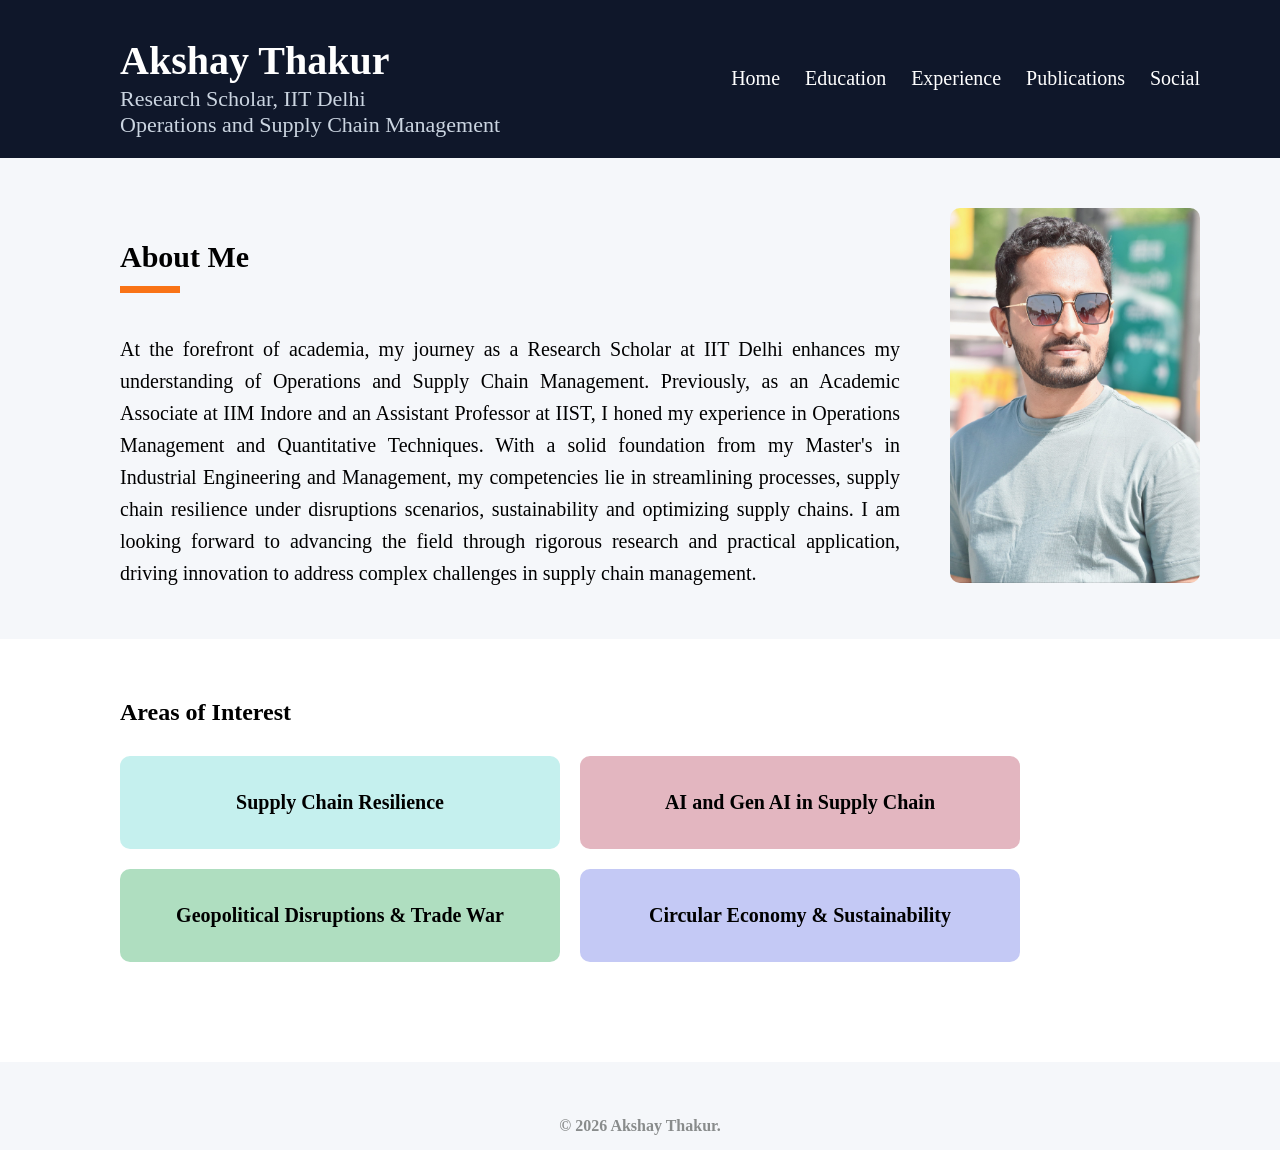
<file: index.html>
<!DOCTYPE html>
<html lang="en">
<head>
    <meta charset="UTF-8">
    <title>Akshay Thakur</title>
    <link rel="stylesheet" href="style.css">
</head>
<body>

<header>
    <div class="header-left">
        <h1>Akshay Thakur</h1>
        <p class="designation">
            Research Scholar, IIT Delhi <br>
            Operations and Supply Chain Management 
        </p>
    </div>

    <nav>
        <ul class="nav-links">
            <li><a href="index.html">Home</a></li>
            <li><a href="education.html">Education</a></li>
            <li><a href="experience.html">Experience</a></li>
            <li><a href="publications.html">Publications</a></li>
            <li><a href="social.html">Social</a></li>
        </ul>
    </nav>
</header>

<section class="content">
    <div class="text">
        <h2 class="section-title">About Me</h2>
        <p>
At the forefront of academia, my journey as a Research Scholar at IIT Delhi enhances my understanding of Operations and Supply Chain Management. Previously, as an Academic Associate at IIM Indore and an Assistant Professor at IIST, I honed my experience in Operations Management and Quantitative Techniques. With a solid foundation from my Master's in Industrial Engineering and Management, my competencies lie in streamlining processes, supply chain resilience under disruptions scenarios, sustainability and optimizing supply chains. I am looking forward to advancing the field through rigorous research and practical application, driving innovation to address complex challenges in supply chain management.
        </p>
    </div>

    <div class="image">
        <img src="photo.jpeg" alt="Profile Photo">
    </div>
    
</section>
    <!-- NEW SECTION: AREAS OF INTEREST -->
<section class="interest-section">
    <div class="interest-wrapper">
        <h2>Areas of Interest</h2>

        <div class="interest-container">
            <div class="interest-box area1">Supply Chain Resilience</div>
            <div class="interest-box area2">AI and Gen AI in Supply Chain</div>
            <div class="interest-box area3">Geopolitical Disruptions & Trade War</div>
            <div class="interest-box area4">Circular Economy & Sustainability</div>
        </div>
    </div>
</section>
<meta name="viewport" content="width=1200">
    <script src="script.js"></script>
    <footer class="footer">
    <p>© 2026 Akshay Thakur.</p>
</footer>
</body>
</html>
</file>
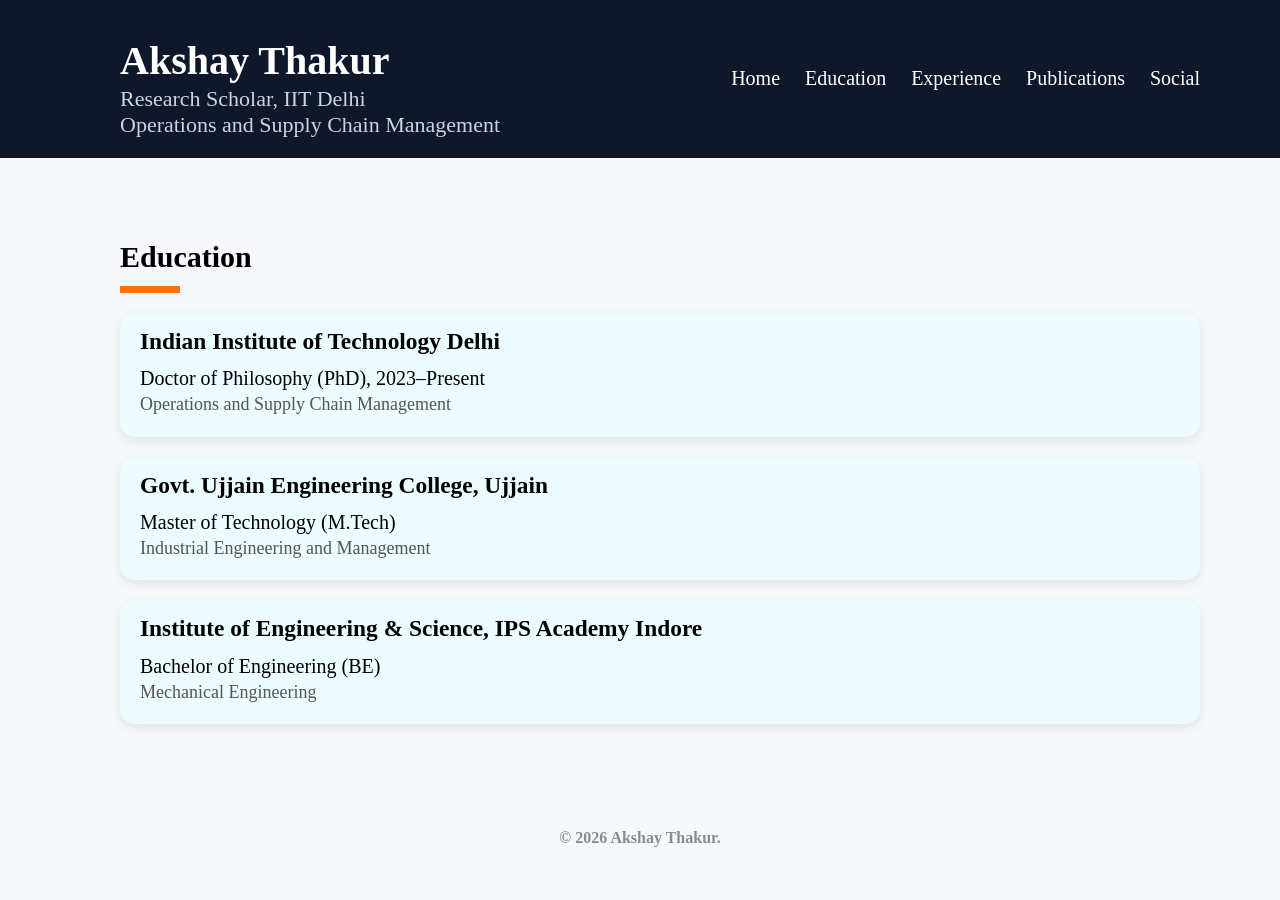
<file: education.html>
<!DOCTYPE html>
<html lang="en">
<head>
    <meta charset="UTF-8">
    <title>Education</title>
    <link rel="stylesheet" href="style.css">
</head>
<body>

<header>
    <div class="header-left">
        <h1>Akshay Thakur</h1>
        <p class="designation">
            Research Scholar, IIT Delhi <br>
            Operations and Supply Chain Management 
        </p>
    </div>

    <nav>
        <ul class="nav-links">
            <li><a href="index.html">Home</a></li>
            <li><a href="education.html">Education</a></li>
            <li><a href="experience.html">Experience</a></li>
            <li><a href="publications.html">Publications</a></li>
            <li><a href="social.html">Social</a></li>
        </ul>
    </nav>
</header>

<section class="content education-section">
    <div class="text">

        <h2 class="section-title">Education</h2>

        <div class="education-container">

            <div class="edu-box">
                <h3>Indian Institute of Technology Delhi</h3>
                <p class="degree">Doctor of Philosophy (PhD), 2023–Present</p>
                <p class="field">Operations and Supply Chain Management</p>
            </div>

            <div class="edu-box">
                <h3>Govt. Ujjain Engineering College, Ujjain</h3>
                <p class="degree">Master of Technology (M.Tech)</p>
                <p class="field">Industrial Engineering and Management</p>
            </div>

            <div class="edu-box">
                <h3>Institute of Engineering & Science, IPS Academy Indore</h3>
                <p class="degree">Bachelor of Engineering (BE)</p>
                <p class="field">Mechanical Engineering</p>
            </div>

        </div>

    </div>
</section>
  <footer class="footer">
    <p>© 2026 Akshay Thakur.</p>
</footer>
</body>
</html>
<meta name="viewport" content="width=1200">
</file>
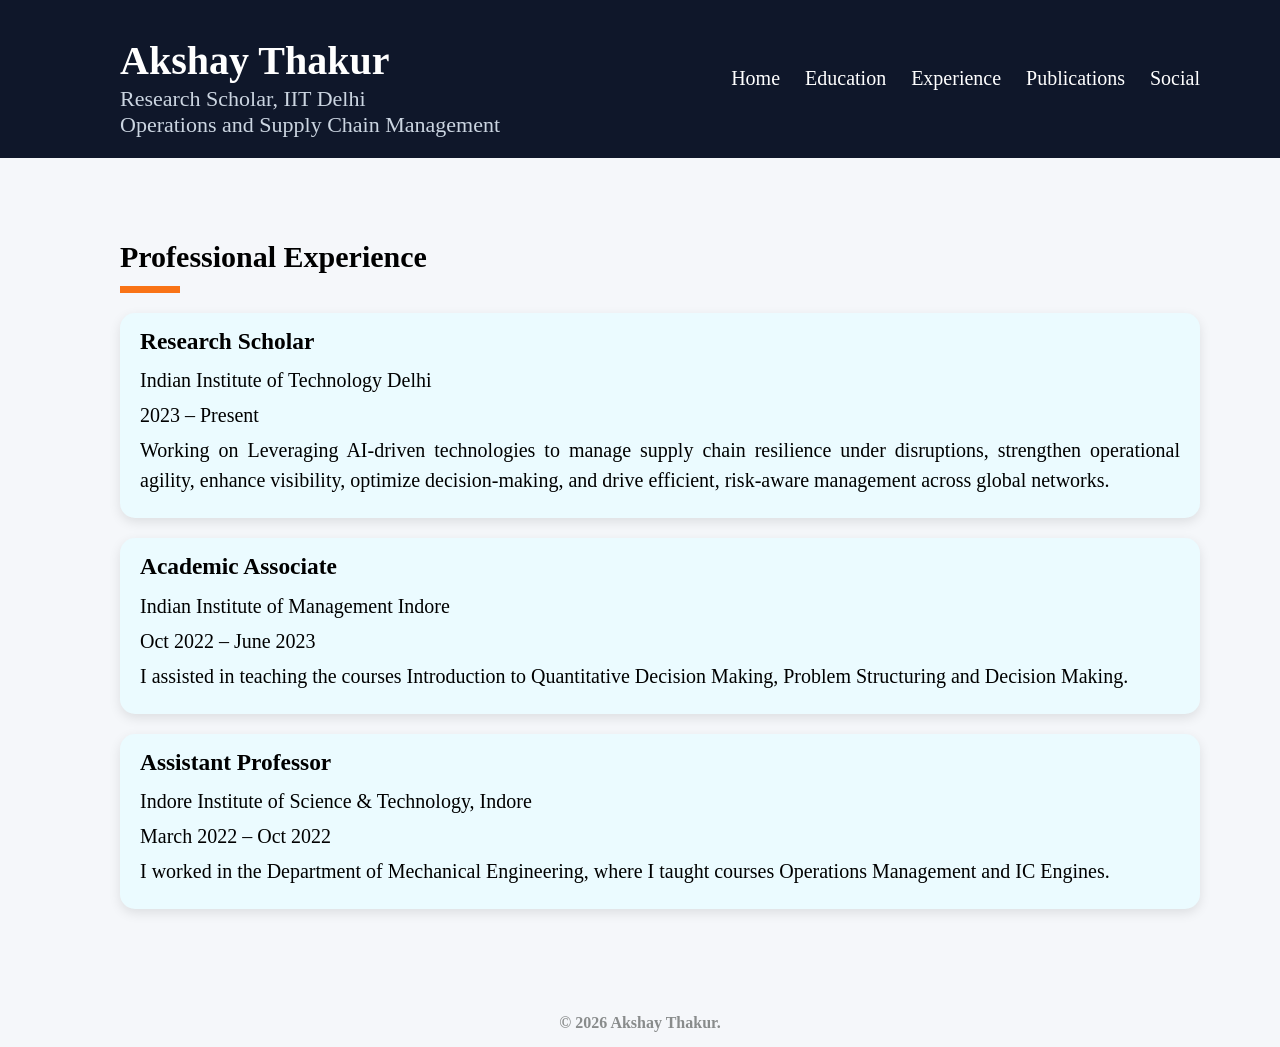
<file: experience.html>
<!DOCTYPE html>
<html lang="en">
<head>
    <meta charset="UTF-8">
    <title>Experience</title>
    <link rel="stylesheet" href="style.css">
</head>
<body>

<header>
    <div class="header-left">
        <h1>Akshay Thakur</h1>
        <p class="designation">
            Research Scholar, IIT Delhi <br>
            Operations and Supply Chain Management 
        </p>
    </div>

    <nav>
        <ul class="nav-links">
            <li><a href="index.html">Home</a></li>
            <li><a href="education.html">Education</a></li>
            <li><a href="experience.html">Experience</a></li>
            <li><a href="publications.html">Publications</a></li>
            <li><a href="social.html">Social</a></li>
        </ul>
    </nav>
</header>

<section class="content experience-section">
    <div class="text">
<h2 class="section-title">Professional Experience</h2>
        <div class="experience-container">

            <div class="exp-box">
                <h3>Research Scholar</h3>
                <p class="org">Indian Institute of Technology Delhi</p>
                <p class="duration">2023 – Present</p>
                <p>Working on Leveraging AI-driven technologies to manage supply chain resilience under disruptions, strengthen operational agility, enhance visibility, optimize decision-making, and drive efficient, risk-aware management across global networks.</p>
            </div>

            <div class="exp-box">
                <h3>Academic Associate</h3>
                <p class="org">Indian Institute of Management Indore</p>
                <p class="duration">Oct 2022 – June 2023</p>
                <p>I assisted in teaching the courses Introduction to Quantitative Decision Making, Problem Structuring and Decision Making.</p>
            </div>

            <div class="exp-box">
                <h3>Assistant Professor</h3>
                <p class="org">Indore Institute of Science & Technology, Indore</p>
                <p class="duration">March 2022 – Oct 2022</p>
                <p>I worked in the Department of Mechanical Engineering, where I taught courses Operations Management and IC Engines.</p>
            </div>

        </div>
    </div>
</section>
  <footer class="footer">
    <p>© 2026 Akshay Thakur.</p>
</footer>

</body>
</html>
<meta name="viewport" content="width=1200">
</file>
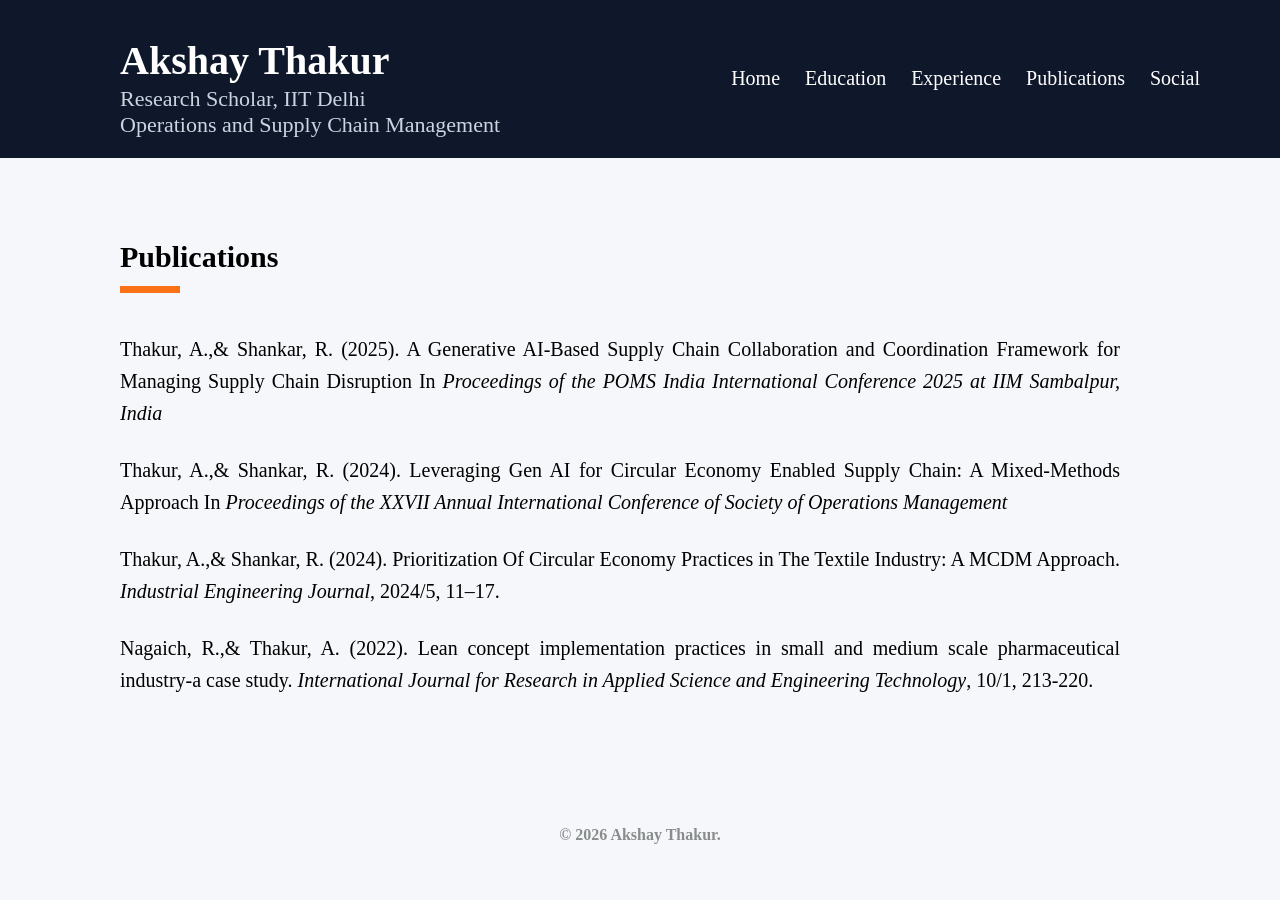
<file: publications.html>
<!DOCTYPE html>
<html lang="en">
<head>
    <meta charset="UTF-8">
    <title>Publications</title>
    <link rel="stylesheet" href="style.css">
</head>
<body>

<header>
    <div class="header-left">
        <h1>Akshay Thakur</h1>
        <p class="designation">
            Research Scholar, IIT Delhi <br>
            Operations and Supply Chain Management 
        </p>
    </div>

    <nav>
        <ul class="nav-links">
            <li><a href="index.html">Home</a></li>
            <li><a href="education.html">Education</a></li>
            <li><a href="experience.html">Experience</a></li>
            <li><a href="publications.html">Publications</a></li>
            <li><a href="social.html">Social</a></li>
        </ul>
    </nav>
</header>
<section class="content publication-page">
    <div class="text">
        <h2 class="section-title">Publications</h2>
     
            <div class="card">
            <p>
                 Thakur, A.,& Shankar, R. (2025). 
                 A Generative AI-Based Supply Chain Collaboration and Coordination Framework for Managing Supply Chain Disruption
                In <em>Proceedings of the POMS India International Conference 2025 at IIM Sambalpur, India</em>
                <a href="#" target="_blank"></a>
            </p>
        </div>
       
    <div class="card">
            <p>
                 Thakur, A.,& Shankar, R. (2024). 
                Leveraging Gen AI for Circular Economy Enabled Supply Chain: A Mixed-Methods Approach
                In <em>Proceedings of the XXVII Annual International Conference of Society of Operations Management</em>
                <a href="#" target="_blank"></a>
            </p>
        </div>
        
        <div class="card">
            <p>
                Thakur, A.,& Shankar, R. (2024). 
                Prioritization Of Circular Economy Practices in The Textile Industry: A MCDM Approach. 
                <em>Industrial Engineering Journal</em>, 2024/5, 11–17. 
                <a href="#" target="_blank"></a>
            </p>
        </div>

        <div class="card">
            <p> 
                Nagaich, R.,& Thakur, A. (2022).
                Lean concept implementation practices in small and medium scale pharmaceutical industry-a case study.
                <em>International Journal for Research in Applied Science and Engineering Technology</em>, 10/1, 213-220.
                <a href="#" target="_blank"></a>
            </p>
        </div>

    </div>
</section>
<footer class="footer">
    <p>© 2026 Akshay Thakur.</p>
</footer>
</body>
</html>
<meta name="viewport" content="width=1200">
</file>
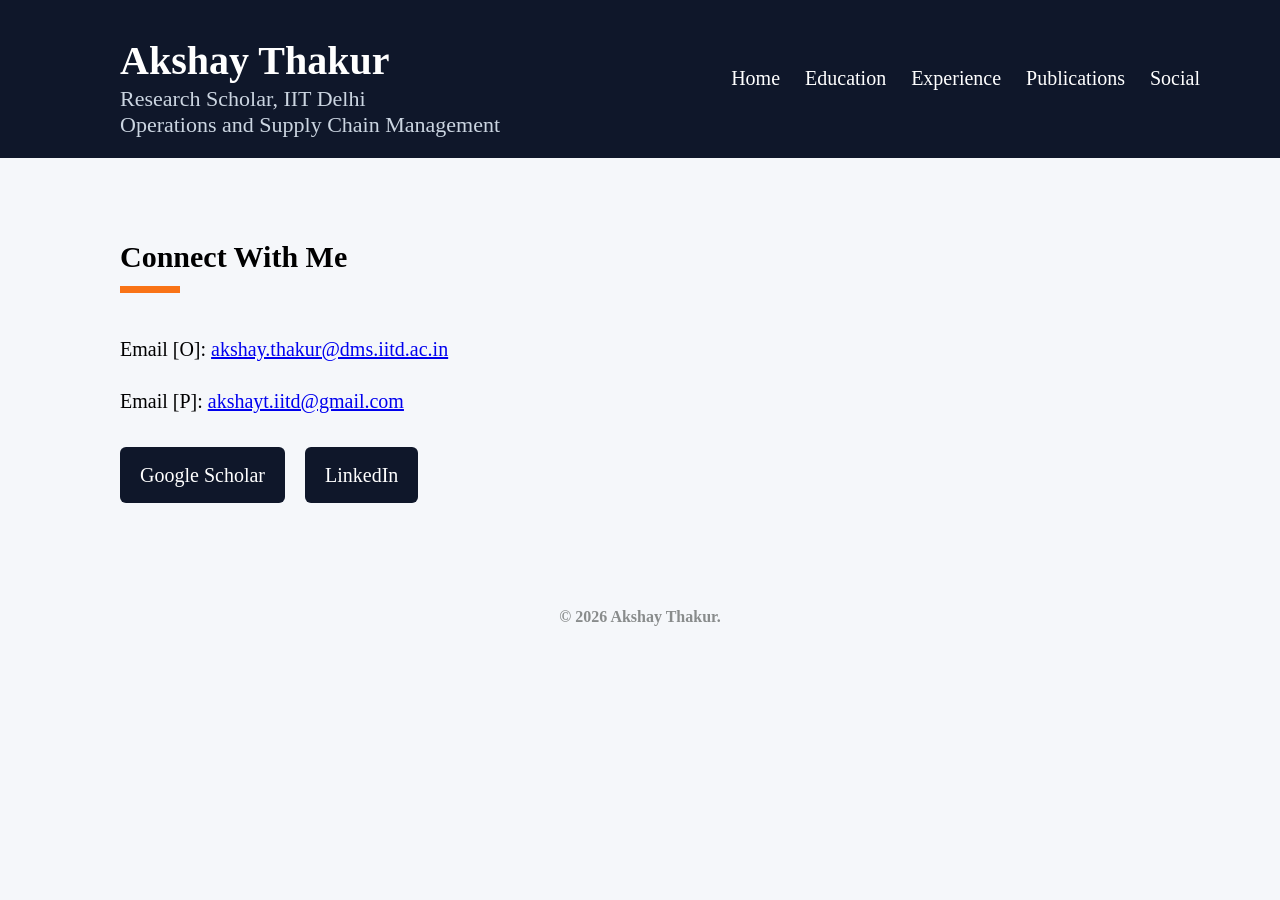
<file: social.html>
<!DOCTYPE html>
<html lang="en">
<head>
    <meta charset="UTF-8">
    <title>Social</title>
    <link rel="stylesheet" href="style.css">
</head>
<body>

<header>
    <div class="header-left">
        <h1>Akshay Thakur</h1>
        <p class="designation">
        Research Scholar, IIT Delhi <br>
        Operations and Supply Chain Management
</p>
    </div>

    <nav>
        <ul class="nav-links">
            <li><a href="index.html">Home</a></li>
            <li><a href="education.html">Education</a></li>
            <li><a href="experience.html">Experience</a></li>
            <li><a href="publications.html">Publications</a></li>
            <li><a href="social.html">Social</a></li>
        </ul>
    </nav>
</header>
<section class="content">
    <div class="text">
        <h2 class="section-title">Connect With Me</h2>
  
        
  <p class="email-text">
    Email [O]: <a href="mailto:akshay.thakur@dms.iitd.ac.in">akshay.thakur@dms.iitd.ac.in</a>
</p>
        
    <p class="email-text">
    Email [P]: <a href="mailto:akshayt.iitd@gmail.com">akshayt.iitd@gmail.com</a>
</p>
        <div class="social-links">
            <a href="https://scholar.google.com/citations?user=JNElmn0AAAAJ&hl=en/" target="_blank" class="social-btn">Google Scholar</a>
            <a href="https://www.linkedin.com/in/akshay008" target="_blank" class="social-btn">LinkedIn</a>
        </div>
   
</section>
<footer class="footer">
    <p>© 2026 Akshay Thakur.</p>
</footer>
</body>
</html>
<meta name="viewport" content="width=1200">
</file>
<file: style.css>
body {
    margin: 0;
    font-family: 'Garamond', Garamond;
    background-color: #f5f7fa;
}

/* HEADER */
header {
    display: flex;
    justify-content: space-between;
    align-items: center;
    padding: 10px 80px;
    background-color: #0f172a;
    color: white;
}

.header-left h1 {
    margin-top: 5;
    margin-left: 40px; 
    font-size: 40px;
}

.designation {
    font-size: 22px;
    margin-left: 40px;
    margin-bottom: 10px; 
    color: #cbd5e1;
}

.header-left h1 {
    margin-bottom: 2px;  
}

.designation {
    margin-top: 0;        
}
/* NAVIGATION */
.nav-links {
    list-style: none;
    display: flex;
    gap: 25px;
}

.nav-links a {
    text-decoration: none;
    color: white;
    font-size: 20px;
    position: relative;
    transition: 0.3s;
}

/* Hover animation */
.nav-links a::after {
    content: '';
    width: 0;
    height: 2px;
    background: #38bdf8;
    position: absolute;
    left: 0;
    bottom: -5px;
    transition: 0.3s;
}

.nav-links a:hover::after {
    width: 100%;
}

/* CONTENT AREA */
.content {
    display: flex;
    justify-content: space-between;
    padding: 50px 80px;
    max-width: 1200px;
    margin: auto;
    margin-left: 40px;
    gap: 50px;
    text-align: justify;
    line-height: 1.6;
    font-size: 20px;
}

/* TEXT */
.text {
    flex: 2;
    animation: fadeIn 1s ease-in;
}

/* IMAGE */
.image img {
    width: 250px;
    border-radius: 10px;
    animation: slideIn 1s ease-in;
}
/* NEW SECTION STYLE */
.interest-section {
    margin-top: -20px; 
    padding: 20px 80px 60px 80px;
    background-color: #ffffff;
    animation: fadeIn 1s ease-in;
}


.interest-wrapper {
    max-width: 900px;
    margin: 40px;
}

/* Grid Layout */
.interest-container {
    display: grid;
    grid-template-columns: repeat(2, 1fr);
    gap: 20px;
    margin-top: 30px;
}

/* Boxes */
.interest-box {
    padding: 35px;
    font-size: 20px;
    border-radius: 10px;
    color: white;
    font-weight: 600;
    text-align: center;
    transition: 0.3s;
    animation: fadeInUp 0.8s ease;
}
/* Colors */
.area1 { background: #c5f0ee; color: black; }
.area2 { background: #e3b6c0; color: black; }
.area3  { background: #afdec0; color: black; }
.area4 { background: #c4c9f5; color: black; }

/* Hover Effect */
.interest-box:hover {
    transform: translateY(-8px);
    box-shadow: 0 10px 25px rgba(0,0,0,0.15);
}

/* Animation */
@keyframes fadeInUp {
    from {
        opacity: 0;
        transform: translateY(30px);
    }
    to {
        opacity: 1;
        transform: translateY(0);
    }
}

/* ANIMATIONS */
@keyframes fadeIn {
    from {opacity: 0; transform: translateY(20px);}
    to {opacity: 1; transform: translateY(0);}
}

@keyframes slideIn {
    from {opacity: 0; transform: translateX(50px);}
    to {opacity: 1; transform: translateX(0);}
}

.email [O]-text {
    margin-top: 10px;
    font-size: 20px;
}

.email [O]-text a {
    color: #0f172a;
    text-decoration: none;
}

.email [O]-text a:hover {
    text-decoration: underline;
}

.email [P]-text {
    margin-top: 20px;
    font-size: 20px;
}

.email [P]-text a {
    color: #0f172a;
    text-decoration: none;
}

.email [P]-text a:hover {
    text-decoration: underline;
}
.social-links {
    margin-top: 30px;
    display: flex;
    justify-content: flex-start;
    gap: 20px;
}

.social-btn {
    padding: 12px 20px;
    background-color: #0f172a;
    color: white;
    text-decoration: none;
    border-radius: 6px;
    transition: 0.3s;
}

.social-btn:hover {
    background-color: #38bdf8;
    transform: translateY(-3px);
}

.card h3 {
    font-size: 18px;
    margin-bottom: 5px;
}

.card:first-child {
    margin-top: 0;
}

.publication-page .card {
    font-size: 20px;
}

.card p {
    text-align: justify;
    line-height: 1.6;
    font-size: 20px;
}

.card em {
    font-style: italic;
}

.card a {
    color: #2563eb;
    text-decoration: none;
}

.card a:hover {
    text-decoration: underline;
}
.publication-page .card p,
.publication-page .card a,
.publication-page .card em,
.publication-page .card strong {
    font-size: inherit;
}
.publication-page .text {
    max-width: 1000px;
}

/* Main line (PhD, PG, UG) */
.main {
    font-weight: 600;
    margin-bottom: 5px;   
    font-size: 22px;
    animation: fadeIn 1s ease-in;
}

/* Sublines (details) */
.sub {
    margin: 2px 0;       
    font-size: 20px;
    animation: fadeIn 1s ease-in;
}


.edu-item {
    margin-bottom: 20px;  
}
.edu-item {
    display: block;   
}


.card {
    margin-bottom: 25px;  
    font-size: 22px;
}


/*  vertical layout */
.experience-container {
    display: flex;
    flex-direction: column;
    gap: 20px;
}

/*  box style */
.exp-box {
    background-color: #ebfbff;
    padding: 15px;
    border-radius: 15px;
    box-shadow: 0 4px 12px rgba(0,0,0,0.1);
    display: block;
}

/* Hover effect */
.exp-box:hover {
    transform: translateY(-5px);
    transition: 0.3s;
}

.exp-box p {
    margin: 2px 0;      /*  reduces vertical gap */
    line-height: 1.5;   /* tighter text spacing */
}

.org {
    margin-bottom: 2px;
}

.duration {
    margin-bottom: 2px;
}
.exp-box {
    padding: 10px 20px 18px 20px;
}

.exp-box h3 {
    margin-top: 0;
    margin-bottom: 5px;

}

.exp-box p {
    margin: 2px 0;
    margin-bottom: 5px;
    font-size: 20px;
    text-align: justify;   /* Justifies text inside the experience box paragraphs */
    -webkit-text-size-adjust: 100%;   /* stops auto zoom on mobile */
    text-size-adjust: 100%;
}

.section-title {
    position: relative;
    display: inline-block;
    margin-bottom: 20px;
}

/* Orange underline */
.section-title::after {
    content: "";
    display: block;
    width: 60px;        /* length of line */
    height: 7px;        /* thin line (half thick) */
    background-color: #f97316;
    margin-top: 5px;
}
/* Container (vertical layout) */
.education-container {
    display: flex;
    flex-direction: column;
    gap: 20px;
}

/* Box styling */
.edu-box {
    background: #ebfbff;
    padding: 10px 20px 18px 20px;   /* reduced top height */
    border-radius: 15px;
    box-shadow: 0 4px 12px rgba(0,0,0,0.08);
    transition: 0.3s;
}

/* Hover */
.edu-box:hover {
    transform: translateY(-5px);
    box-shadow: 0 10px 25px rgba(0,0,0,0.15);
}

/* Heading spacing */
.edu-box h3 {
    margin-top: 0;
    margin-bottom: 5px;
}

/* Subline spacing (tight) */
.edu-box p {
    margin: 2px 0;
    line-height: 1.3;
    font-family: 'Garamond', Garamond;   /* Change to any font family you like */
}

/* Degree style */
.degree {
    font-weight: 500;
}

/* Optional subtle text */
.field {
    font-size: 18px;
    color: #555;
}
.footer {
    color: #898c8c;
    text-align: center;
    padding: 15px 0;
    margin-top: 40px;
    font-size: 16px;
    font-weight: bold; 
}

.footer p {
    margin: 0;
}
</file>
